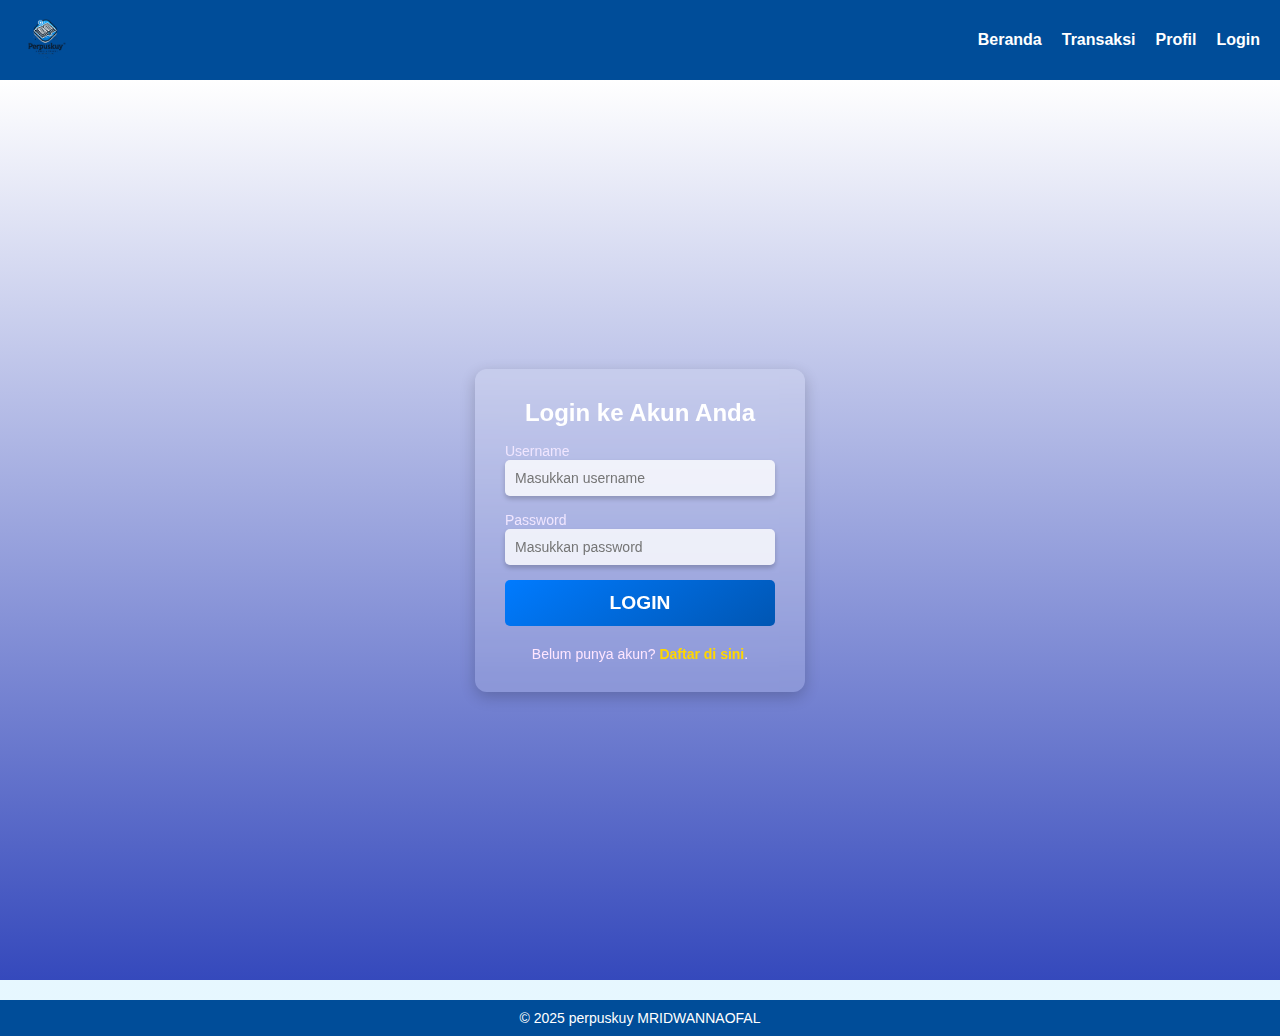
<file: UASpemrogramanweb1/login.html>
<!DOCTYPE html>
<html lang="id">
<head>
    <meta charset="UTF-8">
    <meta name="viewport" content="width=device-width, initial-scale=1.0">
    <title>Aplikasi Perpustakaan</title>
    <link rel="stylesheet" href="style.css">
    <script src="script.js" integrity="" crossorigin="anonymous"></script>
</head>
<body>
    <header>
        <img src="gambar/logo-removebg-preview.png" alt="Logo Perpustakaan" class="logo">
        <nav>
            <ul class="nav-links">
                <li><a href="index.html">Beranda</a></li>
                <li><a href="transaksi.html">Transaksi</a></li>
                <li><a href="profil.html">Profil</a></li>
                <li><a href="login.html">Login</a></li>
            </ul>
        </nav>
    </header>
                
    <main class="login-page">
        <section class="login-container">
            <h2>Login ke Akun Anda</h2>
            <div class="icon-container">
                <i class="fas fa-user-circle"></i>
            </div>
            <form action="backend/proses_login.php" method="POST" id="loginForm">
                <div class="input-group">
                    <label for="username"><i class="fas fa-user"></i> Username</label>
                    <input type="text" id="username" name="username" placeholder="Masukkan username" required>
                </div>
                <div class="input-group">
                    <label for="password"><i class="fas fa-lock"></i> Password</label>
                    <input type="password" id="password" name="password" placeholder="Masukkan password" required>
                </div>
                <button type="submit" class="btn-submit">Login</button>
                <p class="register-link">Belum punya akun? <a href="register.html">Daftar di sini</a>.</p>
            </form>
        </section>
    </main>

    <footer>
        <p>&copy; 2025 perpuskuy MRIDWANNAOFAL</p>
    </footer>
</body>
</html>
</file>
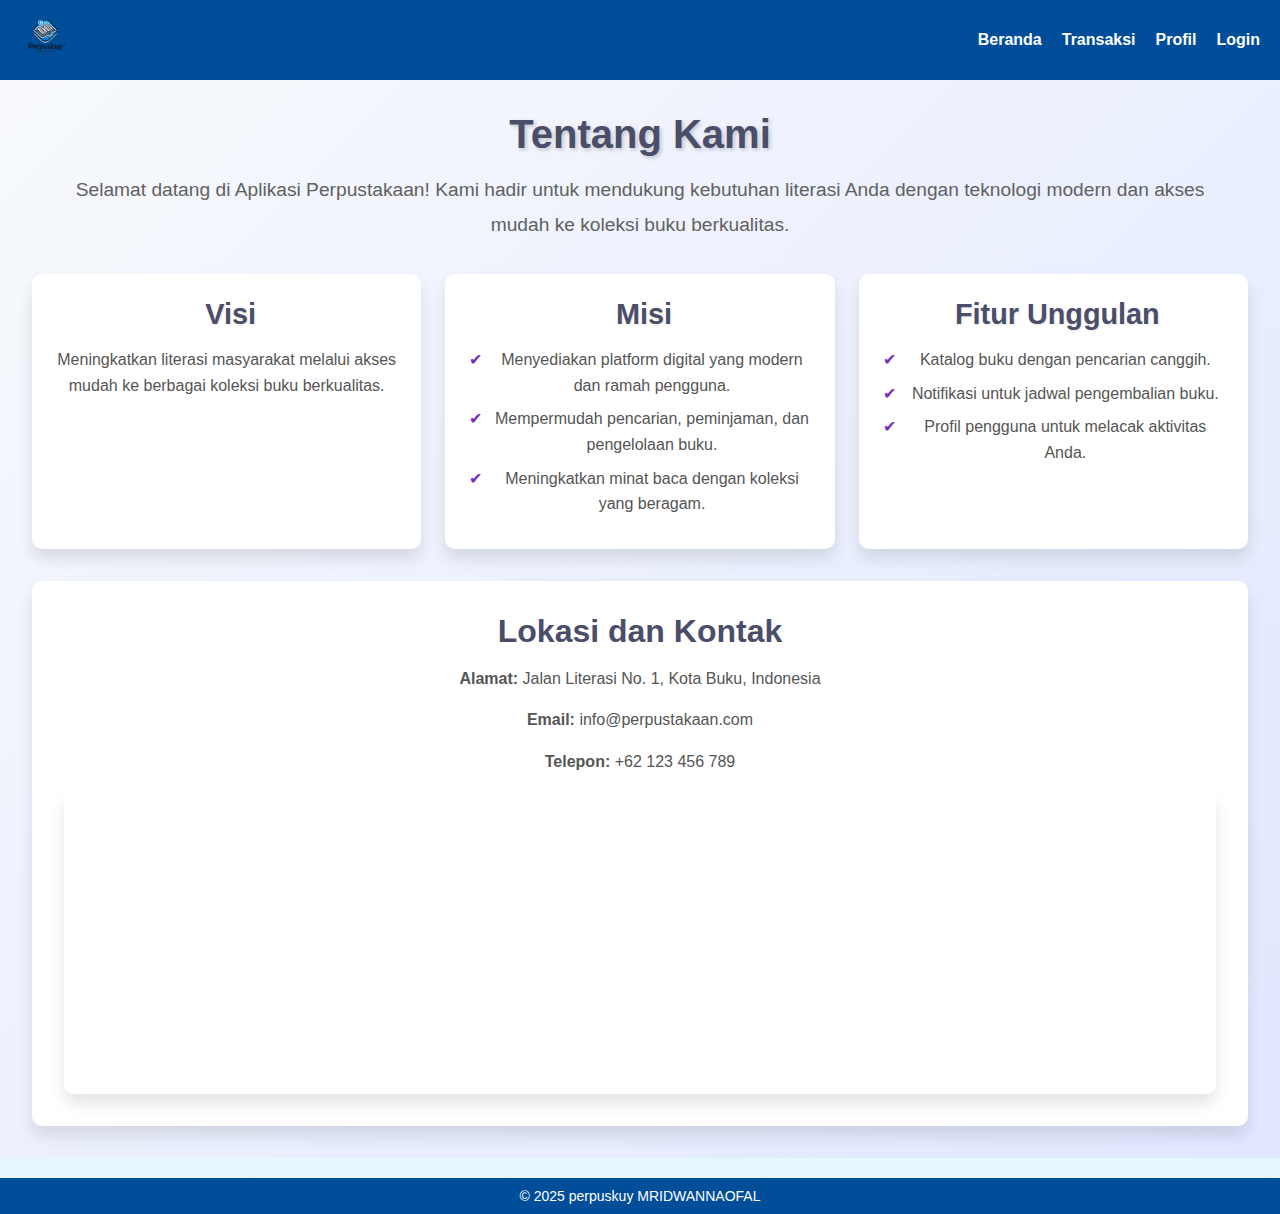
<file: UASpemrogramanweb1/profil.html>
<!DOCTYPE html>
<html lang="id">
<head>
    <meta charset="UTF-8">
    <meta name="viewport" content="width=device-width, initial-scale=1.0">
    <title>Aplikasi Perpustakaan</title>
    <link rel="stylesheet" href="style.css">
    <script src="script.js" integrity="" crossorigin="anonymous"></script>
</head>
<body>
    <header>
        <img src="gambar/logo-removebg-preview.png" alt="Logo Perpustakaan" class="logo">
        <nav>
            <ul class="nav-links">
                <li><a href="index.html">Beranda</a></li>
                <li><a href="transaksi.html">Transaksi</a></li>
                <li><a href="profil.html">Profil</a></li>
                <li><a href="login.html">Login</a></li>
            </ul>
        </nav>
    </header>
    
    <main class="profile-page">
        <section class="profile-intro">
            <h2>Tentang Kami</h2>
            <p>
                Selamat datang di Aplikasi Perpustakaan! Kami hadir untuk mendukung kebutuhan literasi Anda dengan teknologi modern 
                dan akses mudah ke koleksi buku berkualitas.
            </p>
        </section>

        <section class="profile-details">
            <div class="feature">
                <h3><i class="fas fa-book"></i> Visi</h3>
                <p>Meningkatkan literasi masyarakat melalui akses mudah ke berbagai koleksi buku berkualitas.</p>
            </div>
            <div class="feature">
                <h3><i class="fas fa-bullseye"></i> Misi</h3>
                <ul>
                    <li>Menyediakan platform digital yang modern dan ramah pengguna.</li>
                    <li>Mempermudah pencarian, peminjaman, dan pengelolaan buku.</li>
                    <li>Meningkatkan minat baca dengan koleksi yang beragam.</li>
                </ul>
            </div>
            <div class="feature">
                <h3><i class="fas fa-star"></i> Fitur Unggulan</h3>
                <ul>
                    <li>Katalog buku dengan pencarian canggih.</li>
                    <li>Notifikasi untuk jadwal pengembalian buku.</li>
                    <li>Profil pengguna untuk melacak aktivitas Anda.</li>
                </ul>
            </div>
        </section>

        <section class="contact-details">
            <h2><i class="fas fa-map-marker-alt"></i> Lokasi dan Kontak</h2>
            <p><strong>Alamat:</strong> Jalan Literasi No. 1, Kota Buku, Indonesia</p>
            <p><strong>Email:</strong> info@perpustakaan.com</p>
            <p><strong>Telepon:</strong> +62 123 456 789</p>
            <div class="map-container">
                <iframe
                    src="https://www.google.com/maps/embed?pb=!1m18!1m12!1m3!1d126915.20337862184!2d106.816666!3d-6.200000!2m3!1f0!2f0!3f0!3m2!1i1024!2i768!4f13.1!3m3!1m2!1s0x0%3A0x0!2zNsKwMTEnMDAuMCJTIDEwNsKwNDgnNTkuOSJF!5e0!3m2!1sen!2sid!4v1638882322271!5m2!1sen!2sid" 
                    width="100%" height="300" style="border:0;" allowfullscreen="" loading="lazy"></iframe>
            </div>
        </section>
    </main>

    <footer>
        <p>&copy; 2025 perpuskuy MRIDWANNAOFAL</p>
    </footer>
</body>
</html>
</file>
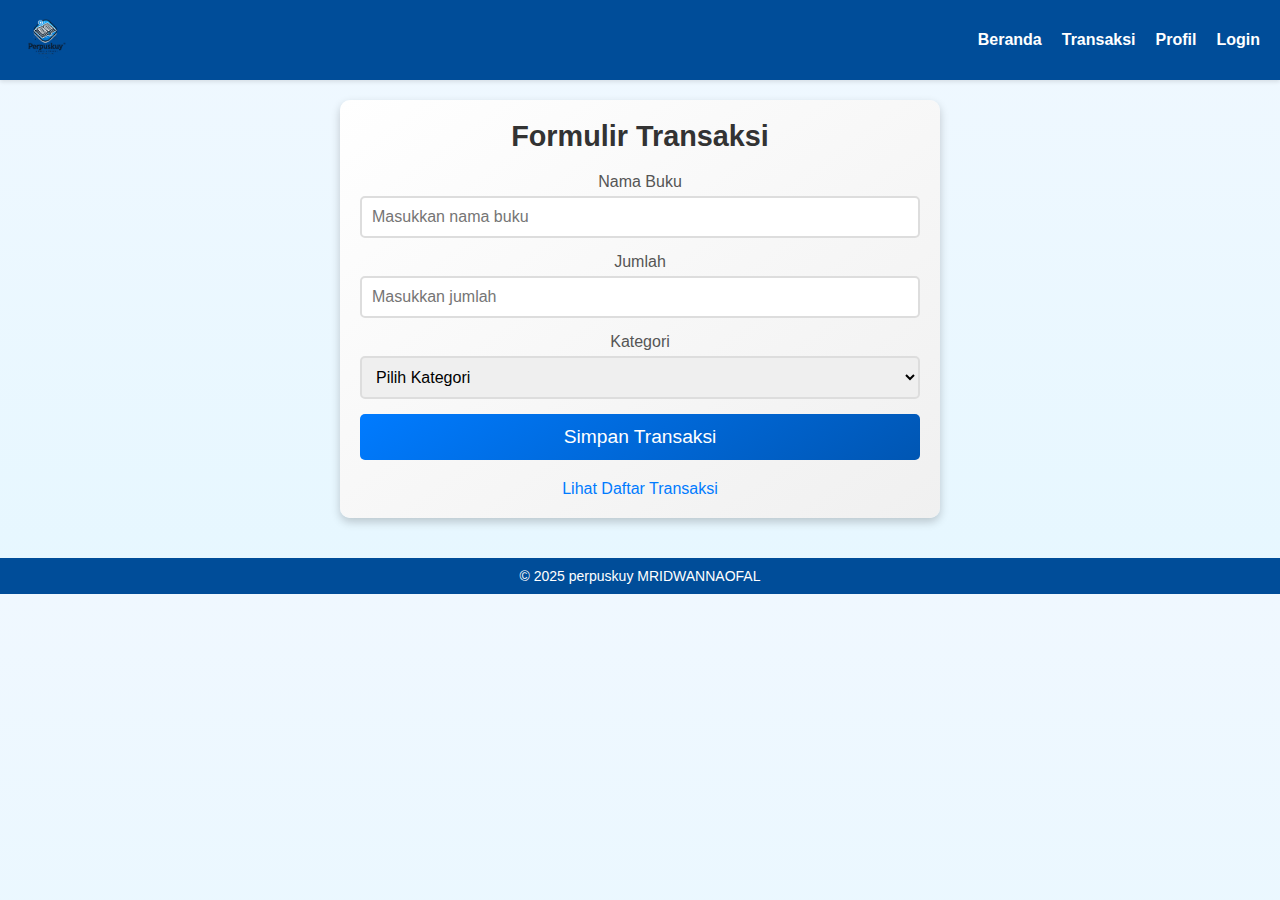
<file: UASpemrogramanweb1/transaksi.html>
<!DOCTYPE html>
<html lang="id">
<head>
    <meta charset="UTF-8">
    <meta name="viewport" content="width=device-width, initial-scale=1.0">
    <title>Aplikasi Perpustakaan</title>
    <link rel="stylesheet" href="style.css">
    <script src="script.js" integrity="" crossorigin="anonymous"></script>
</head>
<body>
    <header>
        <img src="gambar/logo-removebg-preview.png" alt="Logo Perpustakaan" class="logo">
        <nav>
            <ul class="nav-links">
                <li><a href="index.html">Beranda</a></li>
                <li><a href="transaksi.html">Transaksi</a></li>
                <li><a href="profil.html">Profil</a></li>
                <li><a href="login.html">Login</a></li>
            </ul>
        </nav>
    </header>

    <main>
        <section class="transaksi-section">
            <h2>Formulir Transaksi</h2>
            <form id="transaksiForm">
                <div class="form-group">
                    <label for="namaBuku">Nama Buku</label>
                    <input type="text" id="namaBuku" name="namaBuku" placeholder="Masukkan nama buku">
                </div>
                <div class="form-group">
                    <label for="jumlah">Jumlah</label>
                    <input type="number" id="jumlah" name="jumlah" placeholder="Masukkan jumlah">
                </div>
                <div class="form-group">
                    <label for="kategori">Kategori</label>
                    <select id="kategori" name="kategori">
                        <option value="">Pilih Kategori</option>
                        <option value="Fiksi">Fiksi</option>
                        <option value="Non-Fiksi">Non-Fiksi</option>
                        <option value="Edukasi">Edukasi</option>
                        <option value="Komik">Komik</option>
                    </select>
                </div>
                <button type="submit">Simpan Transaksi</button>
            </form>

            <a href="backend/daftar_transaksi.php" class="link-daftar">Lihat Daftar Transaksi</a>
        </section>
    </main>

    <footer class="main-footer">
        <p>&copy; 2025 perpuskuy MRIDWANNAOFAL</p>
    </footer>
</body>
</html>
</file>
<file: UASpemrogramanweb1/style.css>
/* Reset dan Global Styles */
* {
    margin: 0;
    padding: 0;
    box-sizing: border-box;
}

body {
    font-family: 'Arial', sans-serif;
    background: linear-gradient(to bottom, #f0f8ff, #e6f7ff);
    color: #333;
    overflow-x: hidden;
}

header {
    background: #004d99;
    color: white;
    padding: 15px 20px;
    display: flex;
    align-items: center;
    justify-content: space-between;
    box-shadow: 0 2px 4px rgba(0, 0, 0, 0.1);
}

header .logo {
    width: 50px;
    height: 50px;
    animation: logoSpin 10s linear infinite;
}

header nav ul {
    list-style: none;
    display: flex;
    gap: 20px;
}

header nav ul li a {
    text-decoration: none;
    color: white;
    font-weight: bold;
    transition: color 0.3s;
}

header nav ul li a:hover {
    color: #ffcc00;
    transform: scale(1.1);
}

/* Animasi Logo */
@keyframes logoSpin {
    0% {
        transform: rotate(0deg);
    }
    100% {
        transform: rotate(360deg);
    }
}

/* Main Section */
main {
    padding: 20px;
    text-align: center;
}

main h1 {
    font-size: 32px;
    color: #004d99;
    margin-bottom: 10px;
    animation: fadeIn 2s ease-in-out;
}

main p {
    font-size: 16px;
    color: #666;
    animation: slideIn 2s ease-in-out;
}

/* Search Bar */
.search-bar {
    margin: 20px auto;
    text-align: center;
}

.search-bar input {
    padding: 10px;
    width: 300px;
    border: 2px solid #004d99;
    border-radius: 5px;
    outline: none;
    transition: border-color 0.3s;
}

.search-bar input:focus {
    border-color: #ffcc00;
    box-shadow: 0 0 10px #ffcc00;
}

.search-bar button {
    padding: 10px 20px;
    background: #004d99;
    color: white;
    border: none;
    border-radius: 5px;
    font-weight: bold;
    cursor: pointer;
    transition: background 0.3s;
}

.search-bar button:hover {
    background: #ffcc00;
    color: #004d99;
}

/* Book Grid */
.book-grid {
    display: grid;
    grid-template-columns: repeat(auto-fit, minmax(200px, 1fr));
    gap: 20px;
    padding: 20px;
}

.book-card {
    background: white;
    border-radius: 10px;
    box-shadow: 0 4px 6px rgba(0, 0, 0, 0.1);
    overflow: hidden;
    position: relative;
    transition: transform 0.3s, box-shadow 0.3s;
    cursor: pointer;
    animation: fadeInCard 1s ease-in-out;
}

.book-card:hover {
    transform: scale(1.1) rotate(3deg);
    box-shadow: 0 8px 12px rgba(0, 0, 0, 0.2);
}

.book-card img {
    width: 100%;
    height: 200px;
    object-fit: cover;
    transition: transform 0.5s, filter 0.5s;
}

.book-card:hover img {
    transform: scale(1.2);
    filter: brightness(1.3);
}

.book-card h3 {
    margin: 10px;
    font-size: 18px;
    color: #004d99;
    text-align: center;
}

.book-card p {
    font-size: 14px;
    color: #666;
    margin: 10px;
    text-align: justify;
}

/* Tombol Pinjam */
.book-card .btn-pinjam {
    display: block;
    width: calc(100% - 20px);
    margin: 10px auto;
    padding: 10px;
    background: #004d99;
    color: white;
    text-align: center;
    border-radius: 5px;
    font-weight: bold;
    text-transform: uppercase;
    transition: background 0.3s, transform 0.3s;
    text-decoration: none;
}

.book-card .btn-pinjam:hover {
    background: #ffcc00;
    color: #004d99;
    transform: translateY(-2px);
    box-shadow: 0 4px 6px rgba(0, 0, 0, 0.1);
}

/* Footer */
footer {
    background: #004d99;
    color: white;
    text-align: center;
    padding: 10px;
    margin-top: 20px;
    font-size: 14px;
}

/* Animasi Global */
@keyframes fadeIn {
    from {
        opacity: 0;
        transform: translateY(-20px);
    }
    to {
        opacity: 1;
        transform: translateY(0);
    }
}

@keyframes slideIn {
    from {
        opacity: 0;
        transform: translateX(-100px);
    }
    to {
        opacity: 1;
        transform: translateX(0);
    }
}

@keyframes fadeInCard {
    from {
        opacity: 0;
        transform: scale(0.8);
    }
    to {
        opacity: 1;
        transform: scale(1);
    }
}

/* Responsiveness */
@media (max-width: 768px) {
    .book-grid {
        grid-template-columns: repeat(auto-fit, minmax(150px, 1fr));
    }

    .search-bar input {
        width: 100%;
    }
}

/*transaksi*/
/* FORM TRANSAKSI */
.transaksi-section {
    padding: 20px;
    margin: 0 auto;
    max-width: 600px;
    background: linear-gradient(145deg, #ffffff, #f0f0f0);
    border-radius: 10px;
    box-shadow: 0 4px 10px rgba(0, 0, 0, 0.2);
    animation: fadeInUp 1s ease-in-out;
}

.transaksi-section h2 {
    text-align: center;
    margin-bottom: 20px;
    font-size: 1.8rem;
    color: #333;
    animation: glowText 2s infinite alternate;
}

.form-group {
    margin-bottom: 15px;
    animation: slideIn 0.7s ease-in-out;
}

.form-group label {
    display: block;
    font-size: 1rem;
    color: #555;
    margin-bottom: 5px;
}

.form-group input,
.form-group select {
    width: 100%;
    padding: 10px;
    font-size: 1rem;
    border: 2px solid #ddd;
    border-radius: 5px;
    transition: border-color 0.3s, box-shadow 0.3s;
}

.form-group input:focus,
.form-group select:focus {
    border-color: #007bff;
    box-shadow: 0 0 8px rgba(0, 123, 255, 0.6);
}

button[type="submit"] {
    display: block;
    width: 100%;
    padding: 12px;
    background: linear-gradient(145deg, #007bff, #0056b3);
    color: #fff;
    font-size: 1.2rem;
    border: none;
    border-radius: 5px;
    cursor: pointer;
    transition: transform 0.2s ease, box-shadow 0.3s;
    animation: bounceButton 2s infinite ease-in-out;
}

button[type="submit"]:hover {
    transform: translateY(-3px);
    box-shadow: 0 6px 12px rgba(0, 0, 0, 0.3);
}

.link-daftar {
    display: inline-block;
    margin-top: 20px;
    text-align: center;
    color: #007bff;
    text-decoration: none;
    font-size: 1rem;
    transition: color 0.3s, transform 0.3s;
}

.link-daftar:hover {
    color: #0056b3;
    transform: scale(1.1);
}

/* ANIMASI */
@keyframes fadeInUp {
    0% {
        opacity: 0;
        transform: translateY(20px);
    }
    100% {
        opacity: 1;
        transform: translateY(0);
    }
}

@keyframes slideIn {
    0% {
        opacity: 0;
        transform: translateX(-20px);
    }
    100% {
        opacity: 1;
        transform: translateX(0);
    }
}

@keyframes glowText {
    0% {
        color: #007bff;
        text-shadow: 0 0 8px #007bff;
    }
    100% {
        color: #0056b3;
        text-shadow: 0 0 12px #0056b3;
    }
}

@keyframes bounceButton {
    0%, 100% {
        transform: translateY(0);
    }
    50% {
        transform: translateY(-5px);
    }
}

/*profil*/
/* Profil Page Styling */
.profile-page {
    padding: 2rem;
    background: linear-gradient(135deg, #f7f9fc, #e0e7ff);
    animation: fadeIn 1.5s ease-in-out;
}

.profile-intro {
    text-align: center;
    margin-bottom: 2rem;
    animation: slideDown 1.2s ease-in-out;
}

.profile-intro h2 {
    font-size: 2.5rem;
    color: #4a4e69;
    margin-bottom: 1rem;
    text-shadow: 2px 2px 4px rgba(0, 0, 0, 0.2);
}

.profile-intro p {
    font-size: 1.2rem;
    color: #616161;
    line-height: 1.8;
    padding: 0 1rem;
}

.profile-details {
    display: grid;
    grid-template-columns: repeat(auto-fit, minmax(300px, 1fr));
    gap: 1.5rem;
    margin-bottom: 2rem;
    animation: slideUp 1.2s ease-in-out;
}

.feature {
    background: #ffffff;
    border-radius: 10px;
    box-shadow: 0 10px 15px rgba(0, 0, 0, 0.1);
    padding: 1.5rem;
    text-align: center;
    transition: transform 0.3s, box-shadow 0.3s;
}

.feature:hover {
    transform: scale(1.05);
    box-shadow: 0 15px 25px rgba(0, 0, 0, 0.15);
}

.feature h3 {
    font-size: 1.8rem;
    color: #4a4e69;
    margin-bottom: 1rem;
    text-shadow: 1px 1px 2px rgba(0, 0, 0, 0.1);
    display: flex;
    justify-content: center;
    align-items: center;
    gap: 0.5rem;
}

.feature i {
    font-size: 2rem;
    color: #7b2cbf;
    animation: spinIcon 3s linear infinite;
}

.feature p, .feature ul {
    font-size: 1rem;
    color: #555555;
    line-height: 1.6;
}

.feature ul {
    list-style-type: none;
    padding: 0;
    margin: 0;
}

.feature ul li {
    position: relative;
    padding-left: 1.5rem;
    margin-bottom: 0.5rem;
}

.feature ul li::before {
    content: "✔";
    position: absolute;
    left: 0;
    top: 0;
    font-size: 1rem;
    color: #7b2cbf;
}

.contact-details {
    background: #ffffff;
    border-radius: 10px;
    box-shadow: 0 10px 15px rgba(0, 0, 0, 0.1);
    padding: 2rem;
    text-align: center;
    animation: zoomIn 1.2s ease-in-out;
}

.contact-details h2 {
    font-size: 2rem;
    color: #4a4e69;
    margin-bottom: 1rem;
}

.contact-details p {
    font-size: 1rem;
    color: #555555;
    margin-bottom: 1rem;
    line-height: 1.6;
}

.contact-details .map-container {
    margin-top: 1rem;
    overflow: hidden;
    border-radius: 10px;
    box-shadow: 0 10px 15px rgba(0, 0, 0, 0.1);
}

/* Animations */
@keyframes slideDown {
    from {
        transform: translateY(-50px);
        opacity: 0;
    }
    to {
        transform: translateY(0);
        opacity: 1;
    }
}

@keyframes slideUp {
    from {
        transform: translateY(50px);
        opacity: 0;
    }
    to {
        transform: translateY(0);
        opacity: 1;
    }
}

@keyframes zoomIn {
    from {
        transform: scale(0.8);
        opacity: 0;
    }
    to {
        transform: scale(1);
        opacity: 1;
    }
}

@keyframes spinIcon {
    0% {
        transform: rotate(0deg);
    }
    100% {
        transform: rotate(360deg);
    }
}

/* Responsive Design */
@media (max-width: 768px) {
    .profile-details {
        grid-template-columns: 1fr;
    }

    .profile-intro h2 {
        font-size: 2rem;
    }

    .contact-details h2 {
        font-size: 1.8rem;
    }
}

/*login.html*/
/* Gaya untuk halaman login */
.login-page {
    min-height: 100vh;
    display: flex;
    justify-content: center;
    align-items: center;
    background: linear-gradient(to bottom, #ffffff, #3549bc);
    color: #fff;
    animation: backgroundScroll 10s infinite alternate ease-in-out;
}

@keyframes backgroundScroll {
    0% { background-position: 0% 50%; }
    100% { background-position: 100% 50%; }
}

.login-container {
    background: rgba(255, 255, 255, 0.15);
    backdrop-filter: blur(10px);
    padding: 30px;
    border-radius: 12px;
    box-shadow: 0 5px 15px rgba(0, 0, 0, 0.2);
    text-align: center;
    animation: fadeIn 1s ease-in-out;
}

.icon-container i {
    font-size: 80px;
    color: #ffd700;
    margin-bottom: 20px;
    animation: bounce 2s infinite;
}

@keyframes bounce {
    0%, 100% { transform: translateY(0); }
    50% { transform: translateY(-10px); }
}

.input-group {
    margin: 15px 0;
    text-align: left;
}

.input-group label {
    font-size: 14px;
    color: #f0e6ff;
}

.input-group input {
    width: 100%;
    padding: 10px;
    border: none;
    border-radius: 5px;
    background: rgba(255, 255, 255, 0.8);
    color: #333;
    font-size: 14px;
    box-shadow: 0 3px 5px rgba(0, 0, 0, 0.2);
    transition: transform 0.3s ease, box-shadow 0.3s ease;
}

.input-group input:focus {
    outline: none;
    transform: scale(1.05);
    box-shadow: 0 5px 10px rgba(0, 0, 0, 0.3);
}

.btn-submit {
    width: 100%;
    padding: 12px;
    background: linear-gradient(45deg, #ff7eb3, #ff758c);
    border: none;
    border-radius: 5px;
    color: white;
    font-size: 16px;
    font-weight: bold;
    text-transform: uppercase;
    cursor: pointer;
    transition: transform 0.3s ease, box-shadow 0.3s ease;
    margin-top: 10px;
}

.btn-submit:hover {
    transform: scale(1.1);
    box-shadow: 0 5px 15px rgba(255, 117, 140, 0.5);
}

.register-link {
    margin-top: 20px;
    font-size: 14px;
    color: #ffe6ff;
}

.register-link a {
    color: #ffd700;
    font-weight: bold;
    text-decoration: none;
    transition: color 0.3s ease;
}

.register-link a:hover {
    color: #ff7eb3;
}

/* Animasi masuk */
@keyframes fadeIn {
    from { opacity: 0; transform: translateY(-20px); }
    to { opacity: 1; transform: translateY(0); }
}
</file>
